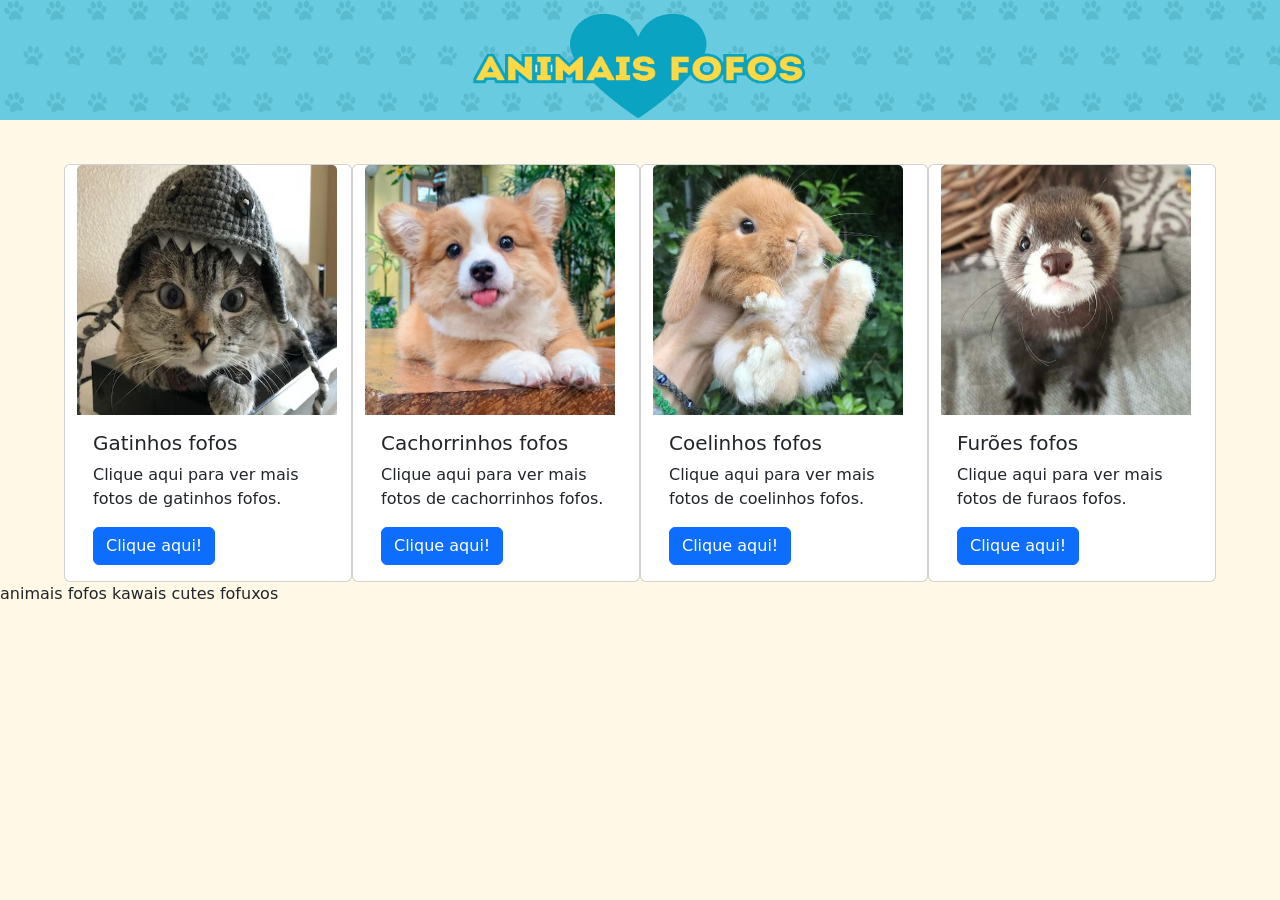
<file: boostrap/boostrap/index.html>
<!DOCTYPE html>
<html lang="pt-BR">
<head>
    <meta charset="UTF-8">
    <meta name="viewport" content="width=device-width, initial-scale=1.0">
    <title>Aula boostrap</title>
    <link href="https://cdn.jsdelivr.net/npm/bootstrap@5.3.8/dist/css/bootstrap.min.css" rel="stylesheet" integrity="sha384-sRIl4kxILFvY47J16cr9ZwB07vP4J8+LH7qKQnuqkuIAvNWLzeN8tE5YBujZqJLB" crossorigin="anonymous">
    <link rel="stylesheet" href="style.css">
</head>
<body>

    <header>
        <div class="containerheader">
            <div class="containertitle">
                <img src="img/logofofa.png" alt="animaisfofoslogo">
            </div>
        </div>    
    </header>

    <br>

    <div class="card-group">
        <div class="row justify-content-around">

                <div class="card" style="width: 18rem;">
                    <img src="img/gatofofo.png" class="card-img-top" alt="gatofofo" style="width: 260px; height: 250px;">
                    <div class="card-body">
                        <h5 class="card-title">Gatinhos fofos</h5>
                        <p class="card-text">Clique aqui para ver mais fotos de gatinhos fofos.</p>
                        <a href="https://adotar.com.br/blog/50-fotos-incriveis-de-gatos-fofos-pra-esquentar-seu-coracao?gad_source=1&gad_campaignid=22360537130&gbraid=0AAAAA-6R5YKHMUJ-HQJ5Q6byR-Xebgrj1&gclid=CjwKCAiAkvDMBhBMEiwAnUA9BcMMl92fbZ5kWilDAZuUXmJZgoZ0K8Z1x2gGOixsYzkJAYsnUhmdqhoC9n8QAvD_BwE" class="btn btn-primary">Clique aqui!</a>
                    </div>
                </div>  

                <div class="card" style="width: 18rem;">
                    <img src="img/cchoroofofo.jpg" class="card-img-top" alt="cachorrofofo" style="width: 250px; height: 250px;">
                    <div class="card-body">
                        <h5 class="card-title">Cachorrinhos fofos</h5>
                        <p class="card-text">Clique aqui para ver mais fotos de cachorrinhos fofos.</p>
                        <a href="https://www.patasdacasa.com.br/noticia/veja-100-fotos-de-cachorro-para-se-apaixonar" class="btn btn-primary">Clique aqui!</a>
                    </div>
                </div>   
                
                <div class="card" style="width: 18rem;">
                    <img src="img/coelhofofo.jpg" class="card-img-top" alt="coelhinhofofo" style="width: 250px; height: 250px;">
                    <div class="card-body">
                        <h5 class="card-title">Coelinhos fofos</h5>
                        <p class="card-text">Clique aqui para ver mais fotos de coelinhos fofos.</p>
                        <a href="https://br.pinterest.com/eantoniozambon/coelhos-fofos/" class="btn btn-primary">Clique aqui!</a>
                    </div>
                </div>    
                
                <div class="card" style="width: 18rem;">
                    <img src="img/furaofofo.jpg" class="card-img-top" alt="furaofofo" style="width: 250px; height: 250px;">
                    <div class="card-body">
                        <h5 class="card-title">Furões fofos</h5>
                        <p class="card-text">Clique aqui para ver mais fotos de furaos fofos.</p>
                        <a href="https://br.pinterest.com/viih_kmargo/fur%C3%A3o/" class="btn btn-primary">Clique aqui!</a>
                    </div>
                </div>              

        </div>
    </div>

    <p>animais fofos kawais cutes fofuxos</p>

    <script src="https://cdn.jsdelivr.net/npm/bootstrap@5.3.8/dist/js/bootstrap.bundle.min.js" integrity="sha384-FKyoEForCGlyvwx9Hj09JcYn3nv7wiPVlz7YYwJrWVcXK/BmnVDxM+D2scQbITxI" crossorigin="anonymous"></script>    
</body>
</html>
</file>
<file: boostrap/boostrap/style.css>
body{
    margin: 0%;
    padding: 0%;
    background-color: #fff8e7;
}

header{
    background-image: url(img/backgroundimage.png);
    background-size: cover;
    display: flex;
    justify-content: space-between;
    width: 100%;
    height: 120px;
}

.containerheader{
    display: flex;
    justify-content: space-between;
    align-items: center;
    width: 100%;
    height: 100%;
}

.containertitle img{
    width: 370px;
    height: 177px;
}

.containertitle{
    width: 100%;
    height: 100px;
    display: flex;
    justify-content: center;
    align-items: center;
}
 
.card-group{
    display: flex;
    justify-content: center;
    align-items: center;
    margin-top: 20px;
}
</file>
